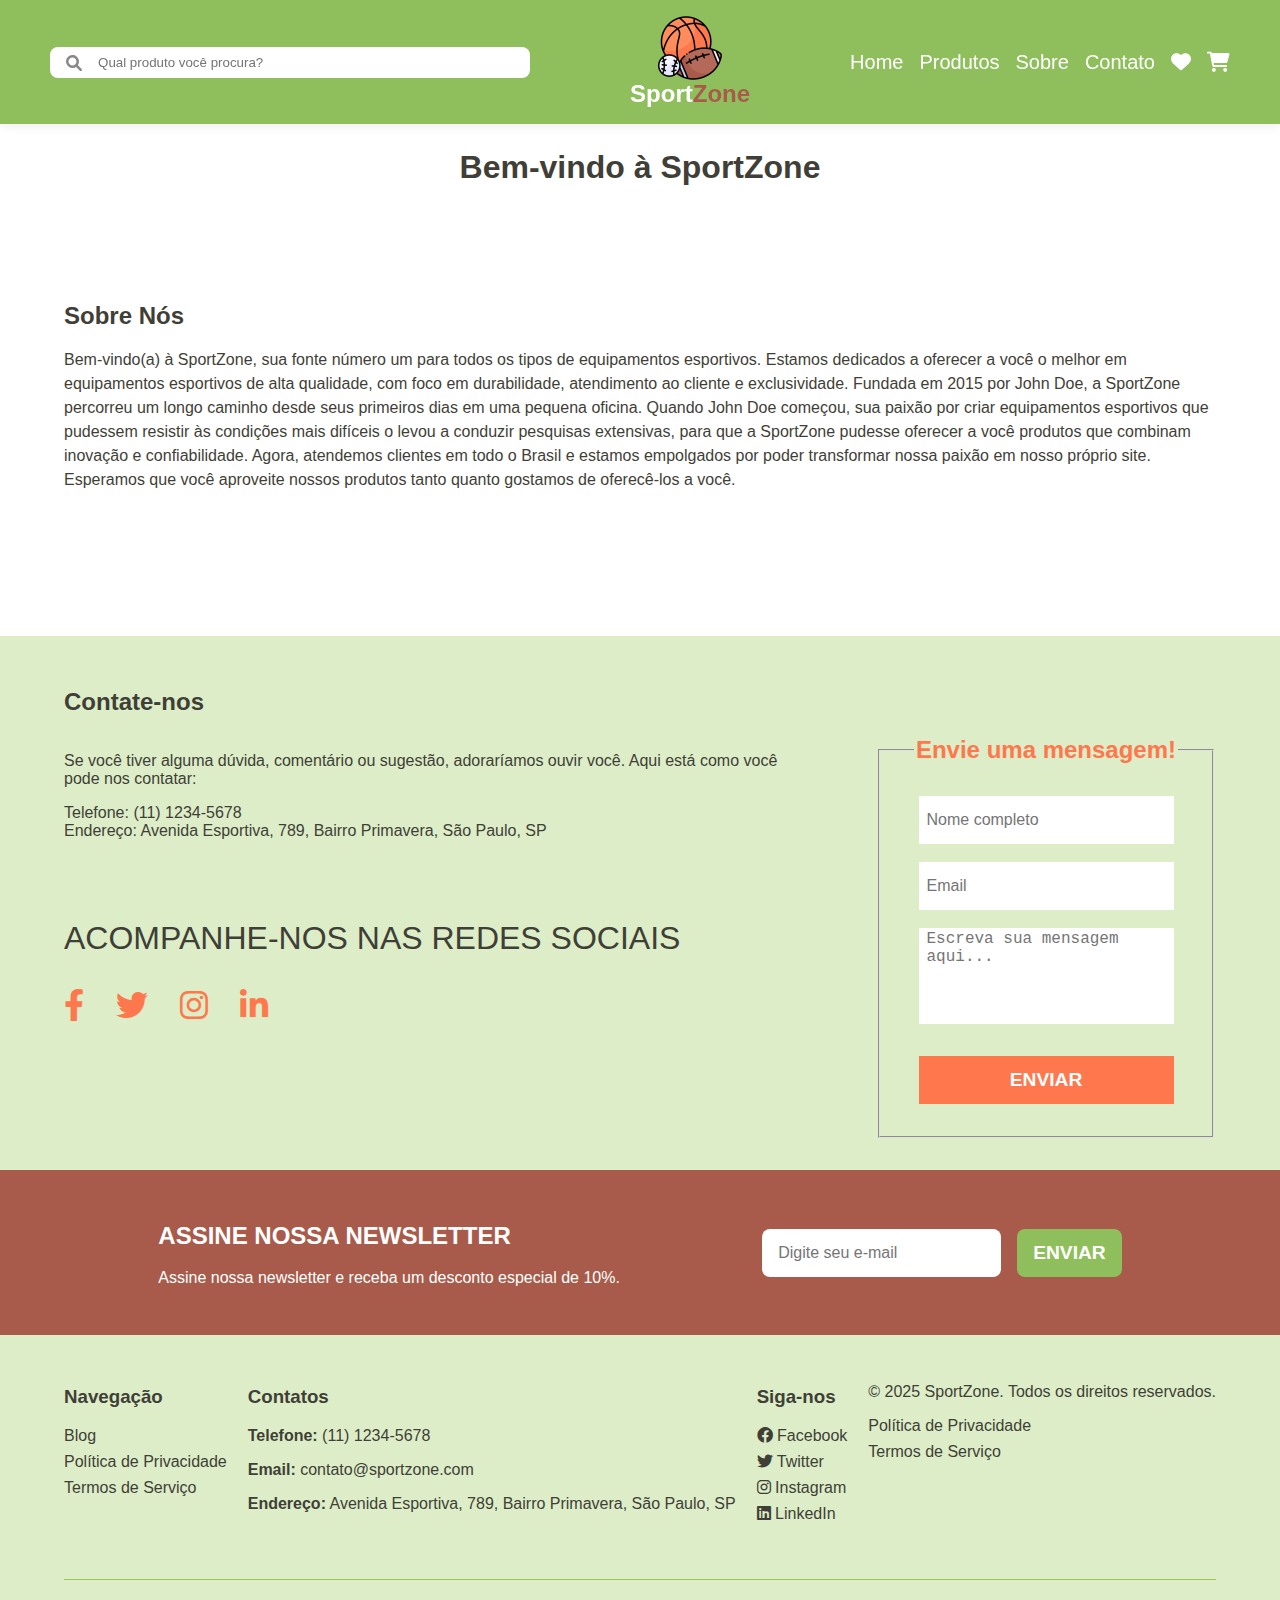
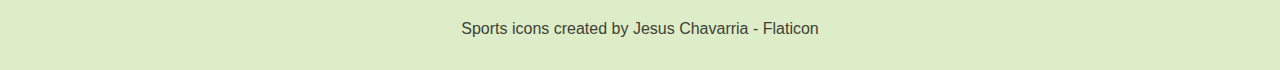
<file: index.html>
<!DOCTYPE html>
<html lang="pt-br">

<head>
    <meta charset="UTF-8">
    <meta name="viewport" content="width=device-width, initial-scale=1.0">
    <link rel="stylesheet" href="https://cdnjs.cloudflare.com/ajax/libs/font-awesome/6.0.0-beta3/css/all.min.css">

    <link rel="stylesheet" href="css/components/menu.css">
    <link rel="stylesheet" href="css/components/responsive-menu/menu-mobile.css">

    <link rel="stylesheet" href="css/style.css">

    <link rel="stylesheet" href="css/components/footer.css">

    <link rel="shortcut icon" href="assets/images/esportes.png" type="image/x-icon">
    <title>SportZone</title>
</head>


<body>

    <header>
        <nav class="navbar">
            <div class="menu-icons">
                <i class="fa fa-bars"  onclick="toggleMenu()"></i>
                <div class="heart-cart">
                    <a href="favorite.html"><i class="fas fa-heart"></i></a>
                    <a href="#"><i class="fa fa-shopping-cart"></i></a>
                </div>
            </div>

            <div class="search">
                <i class="fa-solid fa-magnifying-glass"></i>
                <input type="search" name="query" placeholder="Qual produto você procura?" id="searchbar"
                    oninput="search()">
            </div>

            <a href="index.html" class="logo-main">
                <img src="assets/images/esportes.png" alt="SportZone">
                <p>Sport<span>Zone</span></p>
            </a>

            <div class="menu">
                <ul>
                    <li><a href="index.html">Home</a></li>
                    <li><a href="index.html#products">Produtos</a></li>
                    <li><a href="index.html#about">Sobre</a></li>
                    <li><a href="index.html#contact">Contato</a></li>
                    <li><a href="favorite.html"><i class="fas fa-heart"></i></a></li>
                    <li><a href="#"><i class="fa fa-shopping-cart"></i></a></li>
                </ul>
            </div>
            <div class="mobile-menu">
                <div class="header-mobile-menu">
                    <div class="welcome-menu">Seja bem-vindo(a)!</div>
                    <ul>
                        <li><a href="index.html" onclick="closeMenu()">Home</a></li>
                        <li><a href="index.html#products" onclick="closeMenu()">Produtos</a></li>
                        <li><a href="index.html#about" onclick="closeMenu()">Sobre</a></li>
                        <li><a href="index.html#contact" onclick="closeMenu()">Contato</a></li>
                       
                    </ul>
                </div>
                <div class="close" onclick="toggleMenu()">
                    <i class="fa-solid fa-x"></i>
                </div>
            </div>
        </nav>
    </header>
    <main>
                <h1 id="welcome-sport">Bem-vindo à SportZone</h1>
        <div class="no-results" id="no-results">
            <p>Desculpe, não encontramos produtos que correspondam à sua busca. Tente usar termos diferentes ou
                verificar a ortografia.</p>
        </div>

        <a name="products"></a>
        <ul class="product-list" id="product-info"></ul>

        <a name="about"></a>
        <section class="about">
            <h2>Sobre Nós</h2>
            <p>Bem-vindo(a) à SportZone, sua fonte número um para todos os tipos de equipamentos esportivos. Estamos
                dedicados a oferecer a você o melhor em equipamentos esportivos de alta qualidade, com foco em
                durabilidade, atendimento ao cliente e exclusividade. Fundada em 2015 por John Doe, a SportZone
                percorreu um longo caminho desde seus primeiros dias em uma pequena oficina. Quando John Doe começou,
                sua paixão por criar equipamentos esportivos que pudessem resistir às condições mais difíceis o levou a
                conduzir pesquisas extensivas, para que a SportZone pudesse oferecer a você produtos que combinam
                inovação e confiabilidade. Agora, atendemos clientes em todo o Brasil e estamos empolgados por poder
                transformar nossa paixão em nosso próprio site. Esperamos que você aproveite nossos produtos tanto
                quanto gostamos de oferecê-los a você.</p>
        </section>

        <a name="contact"></a>
        <section class="contact">
            <h2>Contate-nos</h2>
            <div class="contact-content">
                <div class="social">
                    <div class="phone-address">
                        <p>Se você tiver alguma dúvida, comentário ou sugestão, adoraríamos ouvir você. Aqui está como
                            você pode nos contatar:</p>
                        <ul>
                            <li>Telefone: (11) 1234-5678</li>
                            <li>Endereço: Avenida Esportiva, 789, Bairro Primavera, São Paulo, SP
                            </li>
                        </ul>
                    </div>
                    <div class="social-media">
                        <p>Acompanhe-nos nas redes sociais</p>
                        <ul>
                            <li><a href="#"><i class="fab fa-facebook-f"></i></a></li>
                            <li><a href="#"><i class="fab fa-twitter"></i></a></li>
                            <li><a href="#"><i class="fab fa-instagram"></i></a></li>
                            <li><a href="#"><i class="fab fa-linkedin-in"></i></a></li>
                        </ul>
                    </div>
                </div>
                <div class="form-contact">
                    <form>
                        <fieldset>
                            <legend>Envie uma mensagem!</legend>
                            <input type="text" placeholder="Nome completo"><br>
                            <input type="text" placeholder="Email"><br>
                            <textarea name="mensagem" placeholder="Escreva sua mensagem aqui..."></textarea>
                            <button type="submit">ENVIAR</button>
                        </fieldset>
                    </form>
                </div>
            </div>
        </section>
    </main>


    <footer class="footer-section">
        <div class="newsletter">
            <div class="text">
                <h2>Assine nossa Newsletter</h2>
                <p>Assine nossa newsletter e receba um desconto especial de 10%.</p>
            </div>
            <form>
                <input class="email" type="email" placeholder="Digite seu e-mail">
                <button class="btn" type="submit">Enviar</button>
            </form>
        </div>

        <div class="main-content">
            <div class="main-sections">
                <div class="footer-navigation">
                    <h3>Navegação</h3>
                    <ul>
                        <li><a href="#">Blog</a></li>
                        <li><a href="#">Política de Privacidade</a></li>
                        <li><a href="#">Termos de Serviço</a></li>
                    </ul>
                </div>
                <div class="footer-contacts">
                    <h3>Contatos</h3>
                    <p><strong>Telefone:</strong> (11) 1234-5678</p>
                    <p><strong>Email:</strong> contato@sportzone.com</p>
                    <p><strong>Endereço:</strong> Avenida Esportiva, 789, Bairro Primavera, São Paulo, SP</p>
                </div>
                <div class="footer-social">
                    <h3>Siga-nos</h3>
                    <ul class="social-media-links">
                        <li><a href="#"><i class="fab fa-facebook"></i> Facebook</a></li>
                        <li><a href="#"><i class="fab fa-twitter"></i> Twitter</a></li>
                        <li><a href="#"><i class="fab fa-instagram"></i> Instagram</a></li>
                        <li><a href="#"><i class="fab fa-linkedin"></i> LinkedIn</a></li>
                    </ul>
                </div>
                <div class="footer-bottom">
                    <p>© 2025 SportZone. Todos os direitos reservados.</p>
                    <ul>
                        <li><a href="#">Política de Privacidade</a></li>
                        <li><a href="#">Termos de Serviço</a></li>
                    </ul>
                </div>
            </div>
            <hr>
            <div class="credits">
                <a href="https://www.flaticon.com/free-icons/sports" title="sports icons">Sports icons created by Jesus
                    Chavarria - Flaticon</a>
            </div>
        </div>
    </footer>
    <script src="js/api/productData.js"></script>
    <script src="js/components/main.js"></script>
    <script src="js/search.js"></script>
    <script src="js/responsive/menu-mobile.js"></script>
</body>

</html>
</file>
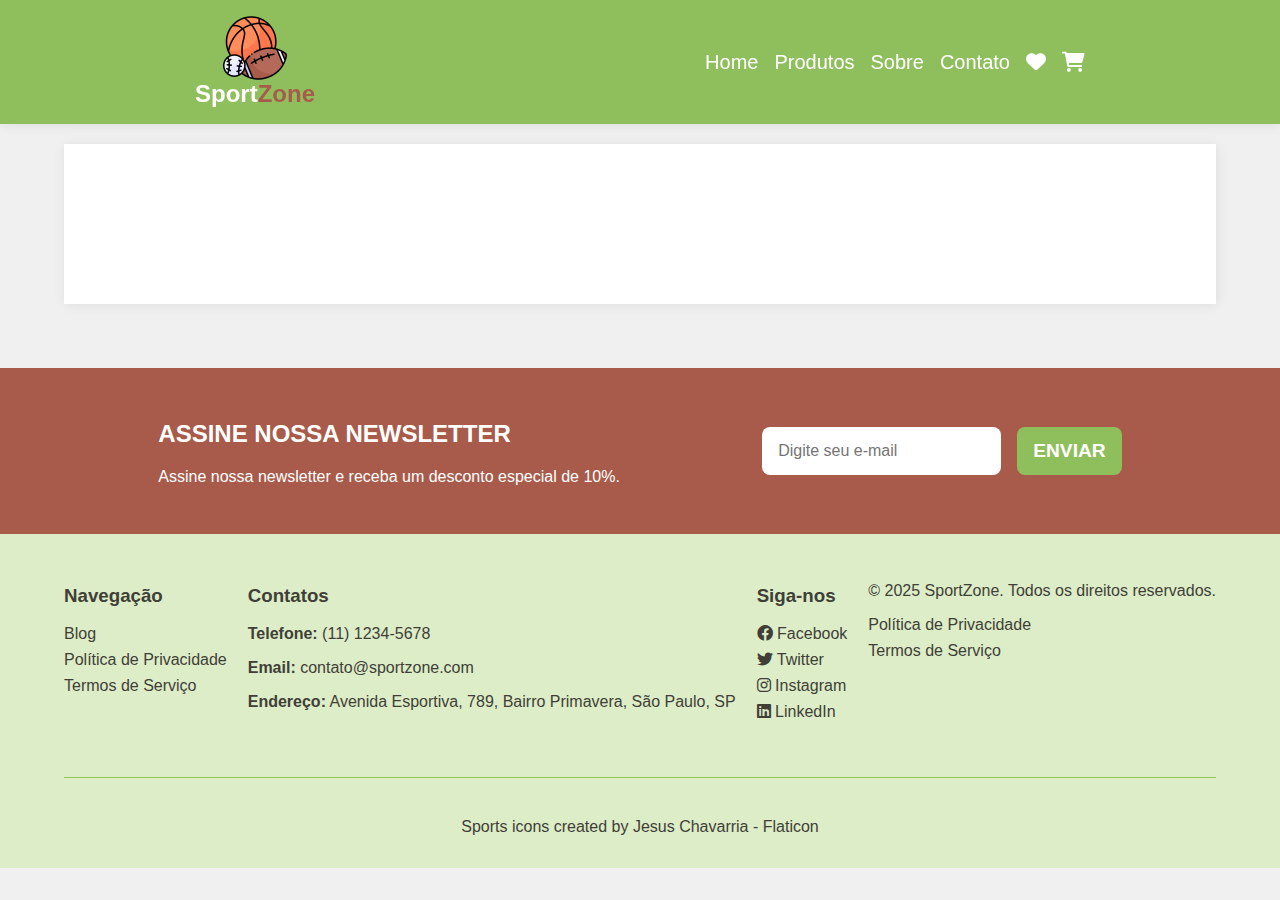
<file: details.html>
<!DOCTYPE html>
<html lang="pt-br">

<head>
    <meta charset="UTF-8">
    <meta name="viewport" content="width=device-width, initial-scale=1.0">
    <link rel="stylesheet" href="https://cdnjs.cloudflare.com/ajax/libs/font-awesome/6.0.0-beta3/css/all.min.css">

    <link rel="stylesheet" href="css/components/menu.css">
    <link rel="stylesheet" href="css/components/responsive-menu/menu-mobile.css">

    <link rel="stylesheet" href="css/components/details.css">

    <link rel="stylesheet" href="css/components/footer.css">
    <link rel="shortcut icon" href="assets/images/esportes.png" type="image/x-icon">
    <title>Detalhe do Produto</title>

</head>

<body>
    <header>
        <nav class="navbar">
            <div class="menu-icons">
                <i class="fa fa-bars" onclick="toggleMenu()"></i>
                <div class="heart-cart">
                    <a href="favorite.html"><i class="fas fa-heart"></i></a>
                    <a href="#"><i class="fa fa-shopping-cart"></i></a>
                </div>
            </div>

            <a href="index.html" class="logo-main">
                <img src="assets/images/esportes.png" alt="SportZone">
                <p>Sport<span>Zone</span></p>
            </a>

            <div class="menu">
                <ul>
                    <li><a href="index.html">Home</a></li>
                    <li><a href="index.html#products">Produtos</a></li>
                    <li><a href="index.html#about">Sobre</a></li>
                    <li><a href="index.html#contact">Contato</a></li>
                    <li><a href="favorite.html"><i class="fas fa-heart"></i></a></li>
                    <li><a href="#"><i class="fa fa-shopping-cart"></i></a></li>
                </ul>
            </div>
            <div class="mobile-menu">
                <div class="header-mobile-menu">
                    <div class="welcome-menu">Seja bem-vindo(a)!</div>
                    <ul>
                        <li><a href="index.html">Home</a></li>
                        <li><a href="index.html#products">Produtos</a></li>
                        <li><a href="index.html#about">Sobre</a></li>
                        <li><a href="index.html#contact">Contato</a></li>
                        <li><a href="favorite.html"><i class="fas fa-heart"></i></a></li>

                    </ul>

                </div>
                <div class="close" onclick="toggleMenu()">
                    <i class="fa-solid fa-x"></i>
                </div>
            </div>
        </nav>
    </header>

    <main>
        <div class="product-content">
            <div class="product-details" id="product-details"></div>
            <div class="product-features" id="product-features"></div>
            <div class="product-reviews" id="product-reviews"></div>
        </div>
    </main>


    <footer class="footer-section">
        <div class="newsletter">
            <div class="text">
                <h2>Assine nossa Newsletter</h2>
                <p>Assine nossa newsletter e receba um desconto especial de 10%.</p>
            </div>
            <form>
                <input class="email" type="email" placeholder="Digite seu e-mail">
                <button class="btn" type="submit">Enviar</button>
            </form>
        </div>

        <div class="main-content">
            <div class="main-sections">
                <div class="footer-navigation">
                    <h3>Navegação</h3>
                    <ul>
                        <li><a href="#">Blog</a></li>
                        <li><a href="#">Política de Privacidade</a></li>
                        <li><a href="#">Termos de Serviço</a></li>
                    </ul>
                </div>
                <div class="footer-contacts">
                    <h3>Contatos</h3>
                    <p><strong>Telefone:</strong> (11) 1234-5678</p>
                    <p><strong>Email:</strong> contato@sportzone.com</p>
                    <p><strong>Endereço:</strong> Avenida Esportiva, 789, Bairro Primavera, São Paulo, SP</p>
                </div>
                <div class="footer-social">
                    <h3>Siga-nos</h3>
                    <ul class="social-media-links">
                        <li><a href="#"><i class="fab fa-facebook"></i> Facebook</a></li>
                        <li><a href="#"><i class="fab fa-twitter"></i> Twitter</a></li>
                        <li><a href="#"><i class="fab fa-instagram"></i> Instagram</a></li>
                        <li><a href="#"><i class="fab fa-linkedin"></i> LinkedIn</a></li>                        
                    </ul>
                </div>
                <div class="footer-bottom">
                    <p>© 2025 SportZone. Todos os direitos reservados.</p>
                    <ul>
                        <li><a href="#">Política de Privacidade</a></li>
                        <li><a href="#">Termos de Serviço</a></li>
                    </ul>
                </div>
            </div>
            <hr>
            <div class="credits">
                <a href="https://www.flaticon.com/free-icons/sports" title="sports icons">Sports icons created by Jesus
                    Chavarria - Flaticon</a>
            </div>
        </div>
    </footer>

    <script src="js/api/productDetails.js"></script>
    <script src="js/components/details.js"></script>
    <script src="js/search.js"></script>
    <script src="js/responsive/menu-mobile.js"></script>

</body>

</html>
</file>
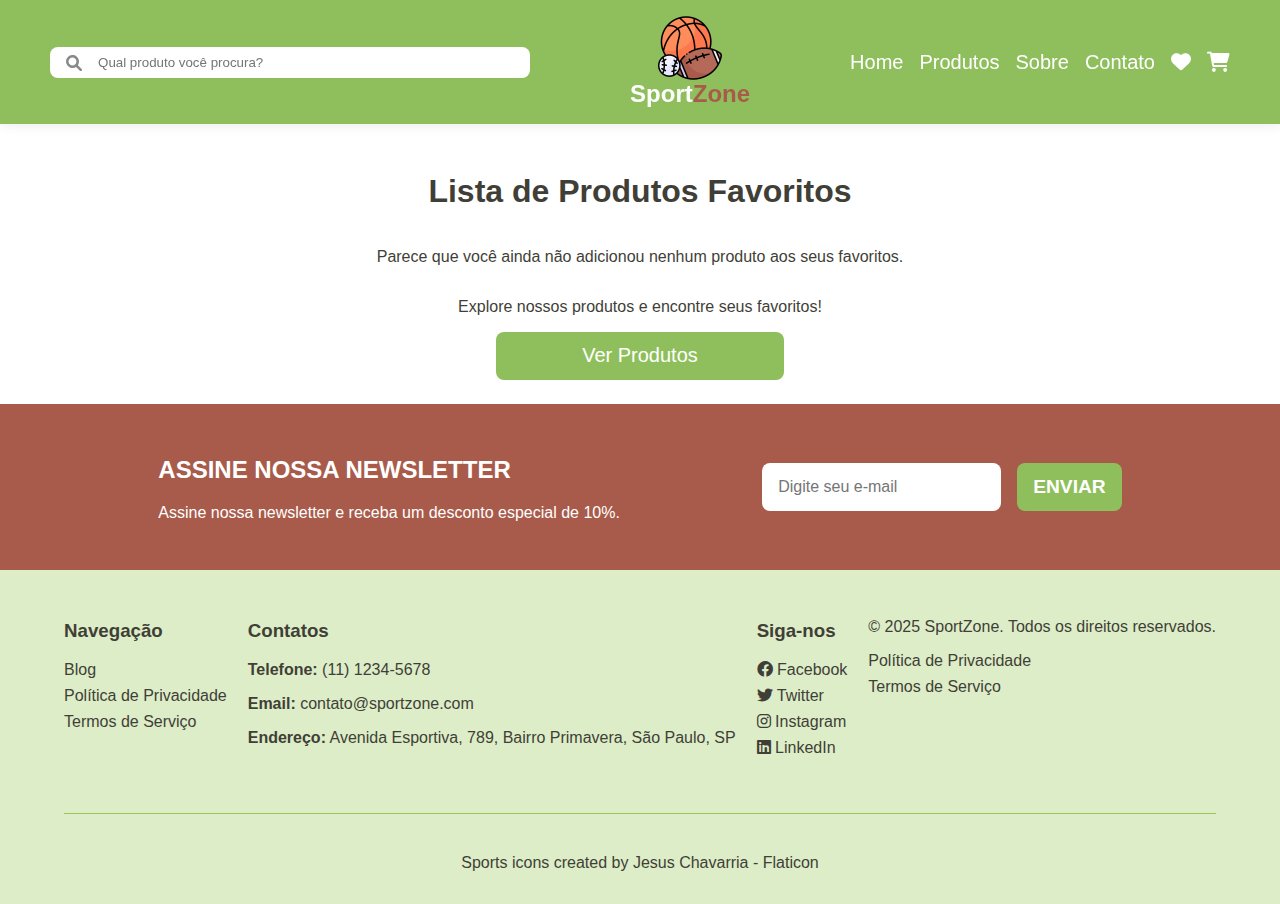
<file: favorite.html>
<!DOCTYPE html>
<html lang="en">

<head>
    <meta charset="UTF-8">
    <meta name="viewport" content="width=device-width, initial-scale=1.0">
    <link rel="stylesheet" href="https://cdnjs.cloudflare.com/ajax/libs/font-awesome/6.0.0-beta3/css/all.min.css">


    <link rel="stylesheet" href="css/components/menu.css">
    <link rel="stylesheet" href="css/components/responsive-menu/menu-mobile.css">

    <link rel="stylesheet" href="css/style.css">

    <link rel="stylesheet" href="css/components/footer.css">

    <link rel="shortcut icon" href="assets/images/esportes.png" type="image/x-icon">
    <title>Favoritos</title>
</head>

<body>
    <header>
        <nav class="navbar">
            <div class="menu-icons">
                <i class="fa fa-bars" onclick="toggleMenu()"></i>
                <div class="heart-cart">
                    <a href="favorite.html"><i class="fas fa-heart"></i></a>
                    <a href="#"><i class="fa fa-shopping-cart"></i></a>
                </div>
            </div>

            <div class="search">
                <i class="fa-solid fa-magnifying-glass"></i>
                <input type="search" name="query" placeholder="Qual produto você procura?" id="searchbar"
                    oninput="search()">
            </div>

            <a href="index.html" class="logo-main">
                <img src="assets/images/esportes.png" alt="SportZone">
                <p>Sport<span>Zone</span></p>
            </a>

            <div class="menu">
                <ul>
                    <li><a href="index.html">Home</a></li>
                    <li><a href="index.html#products">Produtos</a></li>
                    <li><a href="index.html#about">Sobre</a></li>
                    <li><a href="index.html#contact">Contato</a></li>
                    <li><a href="favorite.html"><i class="fas fa-heart"></i></a></li>
                    <li><a href="#"><i class="fa fa-shopping-cart"></i></a></li>
                </ul>
            </div>
            <div class="mobile-menu">
                <div class="header-mobile-menu">
                    <div class="welcome-menu">Seja bem-vindo(a)!</div>
                    <ul>
                        <li><a href="index.html" onclick="closeMenu()">Home</a></li>
                        <li><a href="index.html#products" onclick="closeMenu()">Produtos</a></li>
                        <li><a href="index.html#about" onclick="closeMenu()">Sobre</a></li>
                        <li><a href="index.html#contact" onclick="closeMenu()">Contato</a></li>

                    </ul>
                </div>
                <div class="close" onclick="toggleMenu()">
                    <i class="fa-solid fa-x"></i>
                </div>
            </div>
        </nav>
    </header>

    <main>
        <div class="no-results" id="no-results">
            <p>Desculpe, não encontramos produtos que correspondam à sua busca. Tente usar termos diferentes ou
                verificar a ortografia.</p>
        </div>
        <ul class="product-list" id="product-favorite"></ul>
    </div>
    </main>

    <footer class="footer-section">
        <div class="newsletter">
            <div class="text">
                <h2>Assine nossa Newsletter</h2>
                <p>Assine nossa newsletter e receba um desconto especial de 10%.</p>
            </div>
            <form>
                <input class="email" type="email" placeholder="Digite seu e-mail">
                <button class="btn" type="submit">Enviar</button>
            </form>
        </div>

        <div class="main-content">
            <div class="main-sections">
                <div class="footer-navigation">
                    <h3>Navegação</h3>
                    <ul>
                        <li><a href="#">Blog</a></li>
                        <li><a href="#">Política de Privacidade</a></li>
                        <li><a href="#">Termos de Serviço</a></li>
                    </ul>
                </div>
                <div class="footer-contacts">
                    <h3>Contatos</h3>
                    <p><strong>Telefone:</strong> (11) 1234-5678</p>
                    <p><strong>Email:</strong> contato@sportzone.com</p>
                    <p><strong>Endereço:</strong> Avenida Esportiva, 789, Bairro Primavera, São Paulo, SP</p>
                </div>
                <div class="footer-social">
                    <h3>Siga-nos</h3>
                    <ul class="social-media-links">
                        <li><a href="#"><i class="fab fa-facebook"></i> Facebook</a></li>
                        <li><a href="#"><i class="fab fa-twitter"></i> Twitter</a></li>
                        <li><a href="#"><i class="fab fa-instagram"></i> Instagram</a></li>
                        <li><a href="#"><i class="fab fa-linkedin"></i> LinkedIn</a></li>
                    </ul>
                </div>
                <div class="footer-bottom">
                    <p>© 2025 SportZone. Todos os direitos reservados.</p>
                    <ul>
                        <li><a href="#">Política de Privacidade</a></li>
                        <li><a href="#">Termos de Serviço</a></li>
                    </ul>
                </div>
            </div>
            <hr>
            <div class="credits">
                <a href="https://www.flaticon.com/free-icons/sports" title="sports icons">Sports icons created by Jesus
                    Chavarria - Flaticon</a>
            </div>
        </div>
    </footer>

    <script src="js/search.js"></script>
    <script src="js/api/productData.js"></script>
    <script src="js/components/main.js"></script>
    <script src="js/components/favorite.js"></script>
    <script src="js/responsive/menu-mobile.js"></script>

</body>

</html>
</file>
<file: css/components/menu.css>
body {
    background-color: #f0f0f0;
    margin: 0;
    padding: 0;
    box-sizing: border-box;
    font-family: 'Open Sans', sans-serif;
}

header {
    background-color: #8fbf5c;
    box-shadow: 1px 1px 12px rgba(0, 0, 0, 0.08);
    display: flex;
    position: fixed;
    top: 0;
    width: 100vw;
    padding: 1rem 0;
}

.navbar {
    display: flex;
    justify-content: space-around;
    align-items: center;
    width: 100%;
}

.navbar .search {
    display: flex;
    width: 30rem;
    position: relative;
    z-index: 0;
}

.navbar .search input {
    padding: 0.5rem;
    padding-left: 3rem;
    border: none;
    outline: none;
    border-radius: 0.5rem;
    width: 100%;
}

.navbar .search i {
    position: absolute;
    left: 1rem;
    top: 0.5rem;
    color: #888;
}

.navbar .logo-main {
    flex-direction: column;
    display: flex;
    align-items: center;
    text-decoration: none;
}

.navbar .logo-main img {
    width: 4rem;
}

.navbar .logo-main p {
    margin: 0;
    color: #fff;
    font-size: 1.5rem;
    font-weight: bold;
}

.navbar .logo-main span {
    color: #a85b4a;
}


.navbar .menu ul {
    display: flex;
    gap: 1rem;
    margin: 0;
    padding: 0;
    list-style: none;
}

.navbar ul li a {
    color: #fff;
    text-decoration: none;
    font-size: 1.25rem;
}

.navbar ul li a:hover {
    color: #f0f0f0;
}
</file>
<file: css/components/responsive-menu/menu-mobile.css>
.navbar .menu-icons {
  display: none;
}

.navbar .mobile-menu {
  display: none;
  position: absolute;
  top: 0;
  left: 0;
  transform: translateX(-100%);
  transition: transform 0.3s;
  z-index: 1;
}


.navbar .mobile-menu.active {
  transform: translateX(0);
}

.navbar .mobile-menu .header-mobile-menu .welcome-menu {
  background-color: #8fbf5c;
  color: #fff;
  font-weight: bold;
  font-size: 1rem;
  padding: 1rem 1.5rem;

}

.navbar .mobile-menu .header-mobile-menu{
  box-shadow: 8px 0 16px rgba(0, 0, 0, 0.1);
  width: calc(100vw - 50px);

}

.navbar .mobile-menu .header-mobile-menu ul {
  padding: 1rem;
  height: 100Vh;
  background-color: #ddedc7;
  margin: 0;
}

.navbar .mobile-menu  .header-mobile-menu ul li {
  display: flex;
  gap: 0.5rem;
  margin: 0.5rem 0;
  padding: 1rem 0.5rem;
  border-bottom:solid 1px #333;
}

.navbar .mobile-menu  .header-mobile-menu ul li i{
  font-size: 1.5rem;
}
.navbar .mobile-menu ul li a {
  text-decoration: none;
  color: #333;
  font-size: 1.2rem;
  transition: color 0.3s;
  text-transform: uppercase;

}

.navbar .mobile-menu ul li a:hover {
  color: #538d22;
}

.navbar .mobile-menu .close{ 
  display: flex;
  justify-content: center;
  align-items: center;
  height: 18px; 
  padding: 1rem;
  font-size: 1.5rem;
  background-color: #a85b4a;
  color: #fff;
  cursor: pointer;
}


@media (max-width: 1100px) {

  .navbar .search{
    width: 40%;
  }

}

@media (max-width: 923px) {

  header{
    padding:0;
}

  .navbar {
    flex-direction: column;
    gap: 0;
    align-items: center;
  }

  .navbar .logo-main {
    order: 2;
  }

  .navbar .search {
    margin: 0.5rem 0;
    order: 3;
    width: 90%;
  }

  

.navbar .menu-icons {
    display: flex;
    justify-content: space-between;
    cursor: pointer;
    order: 1;
    width: 100vw;
    margin-top: 1rem;
    font-size: 1.25rem;
  }

.navbar .menu-icons .fa.fa-bars,
.navbar .menu-icons .fas.fa-heart,
.navbar .menu-icons .fa.fa-shopping-cart{
  color: #fff;
}

.navbar .menu-icons .fa.fa-bars{
  margin-left: 1rem;
}

.navbar .menu-icons .heart-cart{
  display: flex;
  margin-right: 1rem;
  gap: 1rem;
}
.navbar  .menu {
    display: none;
  }

.navbar  .mobile-menu {
    display: flex;
  }
}
</file>
<file: css/style.css>
body {
    margin: 0;
    padding: 0;
    box-sizing: border-box;
    background-color: #fff;
    color: #3f3f37;
    font-family: 'Open Sans', sans-serif;
    font-size: 1rem;
    overflow-x: hidden;
}

main {
    margin-top: 4rem;
    padding-top: 4rem;

}

main .no-results {
    display: flex;
    justify-content: center;
    display: none;
}

main .no-results p {
    font-size: 1.5rem;
    font-weight: bold;
    margin: 3rem 0 0 0;
    width: 75%;
}

main h1 {
    text-align: center;
}

.product-list {
    display: flex;
    flex-wrap: wrap;
    justify-content: center;
    gap: 4rem;
    padding: 0.5rem;
}


ul li {
    list-style: none;
}

.product-list .product {
    width: 18rem;
    padding: 2rem;
    border-radius: 1rem;
    text-align: center;
    background-color: #fff;
    transition: box-shadow 0.3s;

}

.product-list .product:hover {
    box-shadow: 0 8px 16px rgba(0, 0, 0, 0.2);    
    background-color: #fff;
}

.product-list .product p {
    font-size: 1.6rem;
}


.product-list .product button.heart {
    background-color: transparent;
    border: none;
    cursor: pointer;
}

.product-list .product button.heart i {
    font-size: 1.5rem;
    color: #838383;

}

.product-list .product button.heart.active i {
    color: #ff774d;
}


.product-list .product button.link-product,
.product-list .empty-message .explore-button {
    background-color: #8fbf5c;
    width: 80%;
    height: 3rem;
    border: none;
    border-radius: 0.5rem;
    font-size: 1.25rem;
    cursor: pointer;
    color: #fff;
    transition: background-color 0.3s;
}

.product-list .product button.link-product:hover,
.product-list .empty-message .explore-button:hover {
    background-color: #538d22;
}

.product-list .empty-message {
    display: flex;
    flex-direction: column;
    align-items: center;
    padding: 0 1rem;
}

.product-list .empty-message .explore-button {
    width: 18rem;
}

main .about,
main .contact {
    margin-top: 5rem;
    font-size: 1rem;
}

main .about {
    line-height: 1.5rem;
    padding: 0rem 4rem 3rem;

}

main .contact {
    background-color: #ddedc7;
    padding: 2rem 4rem;
}

main .contact .contact-content {
    display: flex;
    justify-content: space-between;
    gap: 4rem;
}

main .contact .contact-content ul {
    list-style: none;
    padding: 0;
}

main .contact .contact-content .social .phone-adress ul {
    display: flex;
    flex-direction: column;
    gap: 0.5rem;
}

main .contact .contact-content .social .social-media p,
main .contact .contact-content .social .social-media i {
    font-size: 2rem;
    text-transform: uppercase;
}

main .contact .contact-content .social .social-media {
    margin-top: 5rem;
}

main .contact .contact-content .social .social-media i {
    color: #ff774d;
    transition: color 0.3s;
}

main .contact .contact-content .social .social-media i:hover {
    color: #fb5a44;
}

main .contact .contact-content .social .social-media ul {
    display: flex;
    gap: 2rem;
    padding: 0;
}

main .contact form fieldset {
    display: flex;
    justify-content: center;
    flex-direction: column;
    align-items: center;
    text-align: center;
    padding: 2rem 1rem;
    border-color: #e2e1e0;
    width: 300px;
}

main .contact form fieldset legend {
    color: #ff774d;
    font-weight: 700;
    font-size: 1.5rem;
}

main .contact form fieldset input,
main .contact form fieldset button {
    height: 3rem;
    border: none;
}


main .contact form fieldset input,
main .contact form fieldset textarea {
    width: 85%;
    font-size: 1rem;
    border: none;
    box-sizing: border-box;
    padding-left: 0.5rem;

}

main .contact form fieldset textarea {
    resize: none;
    height: 6rem;
    margin-bottom: 2rem;
    overflow-y: scroll;
}

main .contact form fieldset button {
    width: 85%;
    cursor: pointer;
    color: #fff;
    background-color: #ff774d;
    font-weight: bold;
    font-size: 1.2rem;
    transition: background-color 0.3s;
}

main .contact form fieldset button:hover {
    background-color: #fb5a44;
}

@media (max-width: 1100) {
    main .contact .contact-content .social .social-media p {
        font-size: 1.75rem;
    }
}

@media (max-width: 923px) {

    main {
        margin-top: 5.5rem;
        padding-top: 5.5rem;
    }

    main .contact .contact-content .social .social-media p {
        font-size: 1.75rem;
    }
}

@media (max-width: 768px) {
    main h1 {
        font-size: 1.75rem;
    }

    .product-list .product {
        padding: 1.5rem 1rem;
    }

    .product-list .product img {
        width: 250px;
    }


    main .about {
        line-height: 1.5rem;
        padding: 3rem 1rem;
    }

    main .contact {
        padding: 2rem 1rem;
    }

    main .contact .contact-content {
        display: flex;
        flex-direction: column-reverse;
        gap: 2rem;
    }

    main .contact form {
        display: flex;
        justify-content: center;
    }

    main .about,
    main .contact {
        margin-top: 0rem;
        font-size: 1rem;
    }

    main .contact .contact-content .social .social-media p,
    main .contact .contact-content .social .social-media i {
        font-size: 1.5rem;
        text-transform: uppercase;
    }
}

@media (max-width: 380px) {

    .product-list .product {
        width: 15rem;
    }

    .product-list .product img {
        width: 12rem;
    }
}
</file>
<file: css/components/footer.css>
.footer-section .newsletter {
    background-color: #a85b4a;
    display: flex;
    justify-content: space-evenly;
    align-items: center;
    padding: 2rem;
    gap: 1rem;
}

.footer-section .newsletter{
    color: #fff;
}

.footer-section .newsletter .text h2 {
    text-transform: uppercase;
}

.footer-section .newsletter form {
    display: flex;
    gap: 1rem;
}

.footer-section .newsletter form .email,
.btn {
    border-style: none;
    border-radius: 0.5rem;
    padding: 0 1rem;
}

.footer-section .newsletter form .email {
    font-size: 1rem;
    height: 3rem;
}

.footer-section .newsletter form .btn {
    background-color: #8fbf5c;
    text-transform: uppercase;
    color: #fff;
    font-size: 1.2rem;
    font-weight: bold;
    height: 3rem;
    cursor: pointer;
    transition: background-color 0.3s;
}

.footer-section .newsletter form .btn:hover {
    background-color: #538d22;
}

.footer-section .main-content {
    background-color: #ddedc7;
    padding: 2rem 4rem;
}

.footer-section .main-content .main-sections {
    display: flex;
    flex-wrap: wrap;
    justify-content: space-between;
    padding-bottom: 2rem;
    gap: 1rem;
}

.footer-section .main-content .main-sections {
    display: flex;
    flex-wrap: wrap;
    justify-content: space-between;
    padding-bottom: 2rem;
}

.footer-section .main-content .main-sections ul {
    display: flex;
    flex-direction: column;
    gap: 0.5rem;
    list-style: none;
    padding: 0;
}

.footer-section .main-content .main-sections ul li a,
.footer-section .main-content .credits a {
    text-decoration: none;
    color: #3f3f37;
    transition: color 0.3s;
}

.footer-section .main-content .main-sections ul li a:hover {
    text-decoration: underline;
    color: #ff774d;
}

.footer-section .main-content .credits {
    text-align: center;
    padding-top: 2rem;
}

.footer-section .main-content hr {
    height: 1px;
    border: none;
    background-color: #97c853;
}


@media (max-width: 768px) {

    .footer-section .newsletter {
        flex-direction: column;
        gap: 1rem;
        padding: 2rem 1rem;
    }

    .footer-section .newsletter h2 {
        font-size: larger;
    }

    .footer-section .newsletter form {
        display: flex;
        flex-direction: column;
        gap: 1rem;
        width: 100%;
    }

    .footer-section .newsletter form .email,
    .btn {
    max-width: 100%;
}

    .footer-section .main-content {
        padding: 1rem;
    }
 
}
</file>
<file: css/components/details.css>
body {
    margin: 0;
    padding: 0;
    box-sizing: border-box;
    background-color: #f0f0f0;
    color: #3f3f37;
    font-family: 'Open Sans', sans-serif;
    font-size: 1rem;
    overflow-x: hidden;
}

main{
    padding: 9rem 4rem 4rem;
}

.product-content{
    background-color: #fff;
    box-shadow: 1px 1px 12px rgba(0, 0, 0, 0.08);
    padding: 2rem 1rem;
}

.product-content .product-details{
    display: flex;
    justify-content: space-between;
}

.product-content .product-details img {
    align-self: center;
    max-width: 600px;
}

.product-content .product-details .product-info {
    display: flex;
    flex-direction: column;
    align-items: start;
    background-color: #fff;
    box-shadow: 1px 1px 12px rgba(0, 0, 0, 0.08);
    width: 25rem;
    padding: 2rem 1rem 1rem;
    gap: 0.7rem;
}

.product-content .product-details .product-info p {
    font-size: 1rem;
}

.product-content .product-details .product-info .price-discount p.price {
    margin: 0;
    font-size: 2rem;
    font-weight: bold;
}


.product-content .product-details .product-info .price-discount .discount{
    margin-top: 0;
    font-size: 1.25rem;
    font-weight: bold;
    color: #ff774d;
}

.product-content .product-details .product-info .quantity-input,
.product-content .product-details .product-info .quantity-input input{
    width: 98%;
}
.product-content .product-details .product-info .quantity-input input{
    height: 2rem;
    font-size: 1rem;
    text-align: center;
}

.product-content .product-details .product-info .buttons {
    display: flex;
    flex-direction: column;
    align-items: center;
    margin-top: 1rem;
    width: 100%;
    gap: 0.5rem;
}

.product-content .product-details .product-info .buttons button {
    height: 3rem;
    width: 100%;
    background-color: #538d22;
    color: #fff;
    border: none;
    border-radius: 0.5rem;
    cursor: pointer;
    font-size: 1.25rem;
    transition: background-color 0.3s;
}

.product-content .product-details .product-info .buttons button:hover {
    background-color: #245501;
}

/*TABLE*/

.product-content .product-features,
.product-content .product-features h2{
    margin-top: 6rem;
}

.product-content .product-features table {
    width: 50%;
    border-collapse: collapse;
  }
  
  .product-content  .product-features table td {
    padding: 10px;
  }
  

  .product-content .product-features table tr:nth-child(odd) td:first-child {
    background-color: #ebebeb;
    font-weight: bold;
  }
  
  .product-content .product-features table tr:nth-child(even) td:first-child {
    background-color: #f5f5f5; 
    font-weight: bold;
  }
  
  .product-content .product-features table tr:nth-child(odd) td:nth-child(2) {
    background-color: #f5f5f5; 
  }
  
  .product-content .product-features table tr:nth-child(even) td:nth-child(2) {
    background-color: #ffffff; 
  }
  
  .product-content .product-features p{
    font-size: 1rem;
  }

/*REVIEWS*/

.product-content .product-reviews{
    margin-top: 6rem;
}

.product-content .product-reviews .review .user{
    display: flex;
    align-items: center;
    gap: 1rem;
}

.product-content .product-reviews .review .user i{
    display: flex;
    align-items: center;
    justify-content: center;
    background-color: #e2e1e0;
    border-radius: 100%;
    width: 2rem;
    height: 2rem;
}


.product-content .product-reviews .review .user-review{
    margin-left: 3rem;
}


.product-content .product-reviews .review .user-review h3{
    margin-top: 0;
}

.product-content .product-reviews .review .user-review p{
    margin-top: 0.25rem ;
    font-size: 1rem
}

.product-content .product-reviews .review hr{
    height: 1px;
    border: none;
    background-color: #e2e1e0;
}

.product-content .product-reviews .review:last-child hr {
   display: none;
  }

.fa-solid.fa-star,
.fa-regular.fa-star{
    color: #ffb700;
    font-size: 1rem;
}

@media (max-width: 1000px){
    main{
        padding: 8rem 1rem 4rem;
    }

}

@media (max-width: 923px){
    main{
        padding: 0;
        padding-top: 8.23rem;
    }
  
    .product-content .product-details{
       flex-direction: column;
    }

    
    .product-content .product-details .product-info {
        box-shadow: none;
        width: 100%;
        padding: 3rem 0;
    }

    .product-content .product-features table {
        width: 100%;
      }
   
}

@media (max-width: 600px){
    .product-content .product-details img {
       width: 90%;
    }
}
</file>
